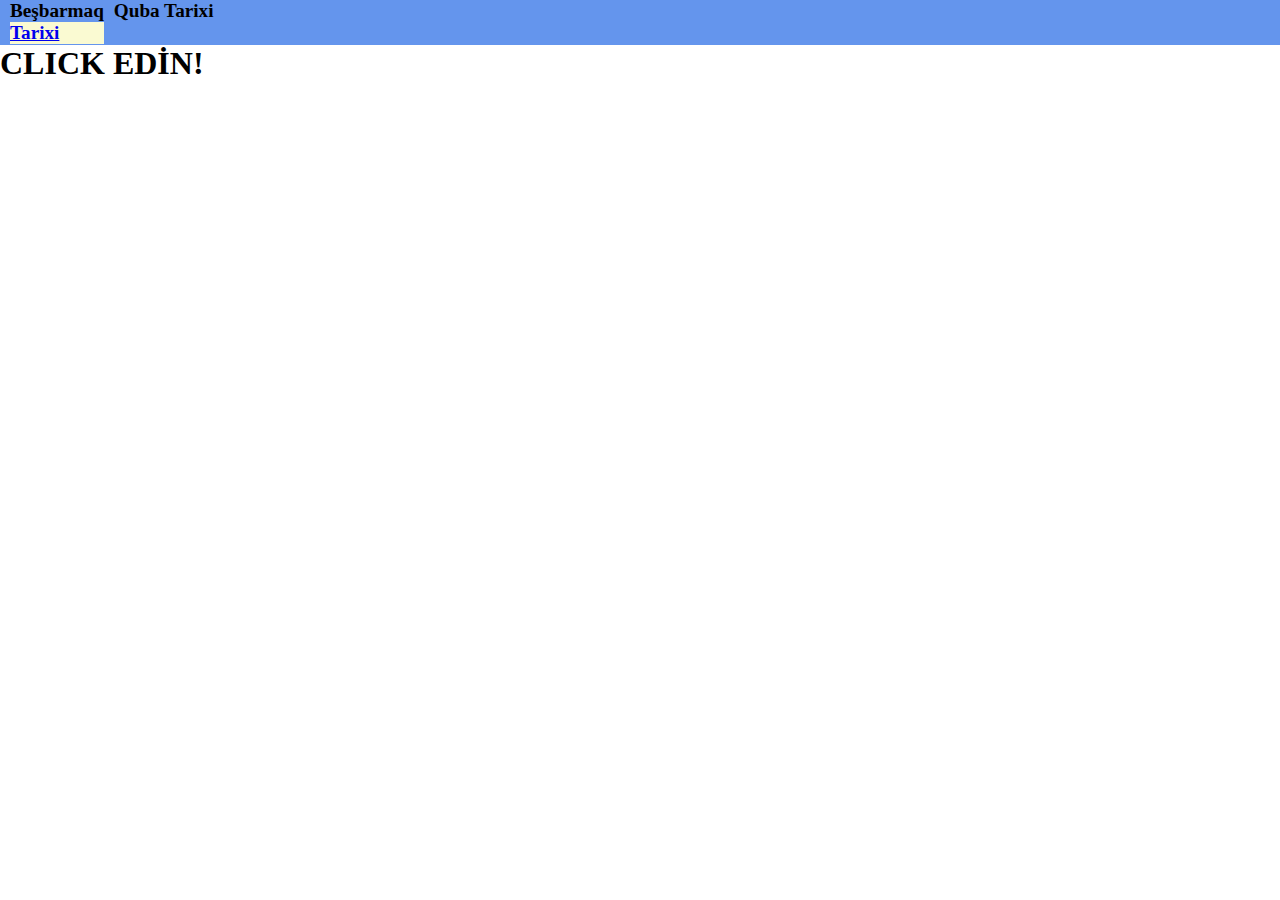
<file: index.html>
<!DOCTYPE html>
<html lang="en">
<head>
    <meta charset="UTF-8">
    <meta name="viewport" content="width=device-width, initial-scale=1.0">
    <title>Document</title>
    <link rel="stylesheet" href="./style.css">
</head>
<body>
    <header>
        <nav>
            <ul id="a">
                <li class="ilk" id="besbarmaq">Beşbarmaq
                    <ul class="gizli" id="besbarmaquc">
                      <a href="http://127.0.0.1:5500/besbarmaq.html"><li id="besbarmaqiki">Tarixi</li></a> 
                    </ul>
                </li>
                <li class="ilk" id="quba">Quba Tarixi
                    <ul class="gizli" id="qubauc">
                       <a href="http://127.0.0.1:5500/quba.html"><li id="qubaiki">Tarixi</li></a>
                    </ul>
                </li>
            </ul>
        </nav>
    </header>
    <H1>CLICK EDİN!</H1>
</body>
</html>
</file>
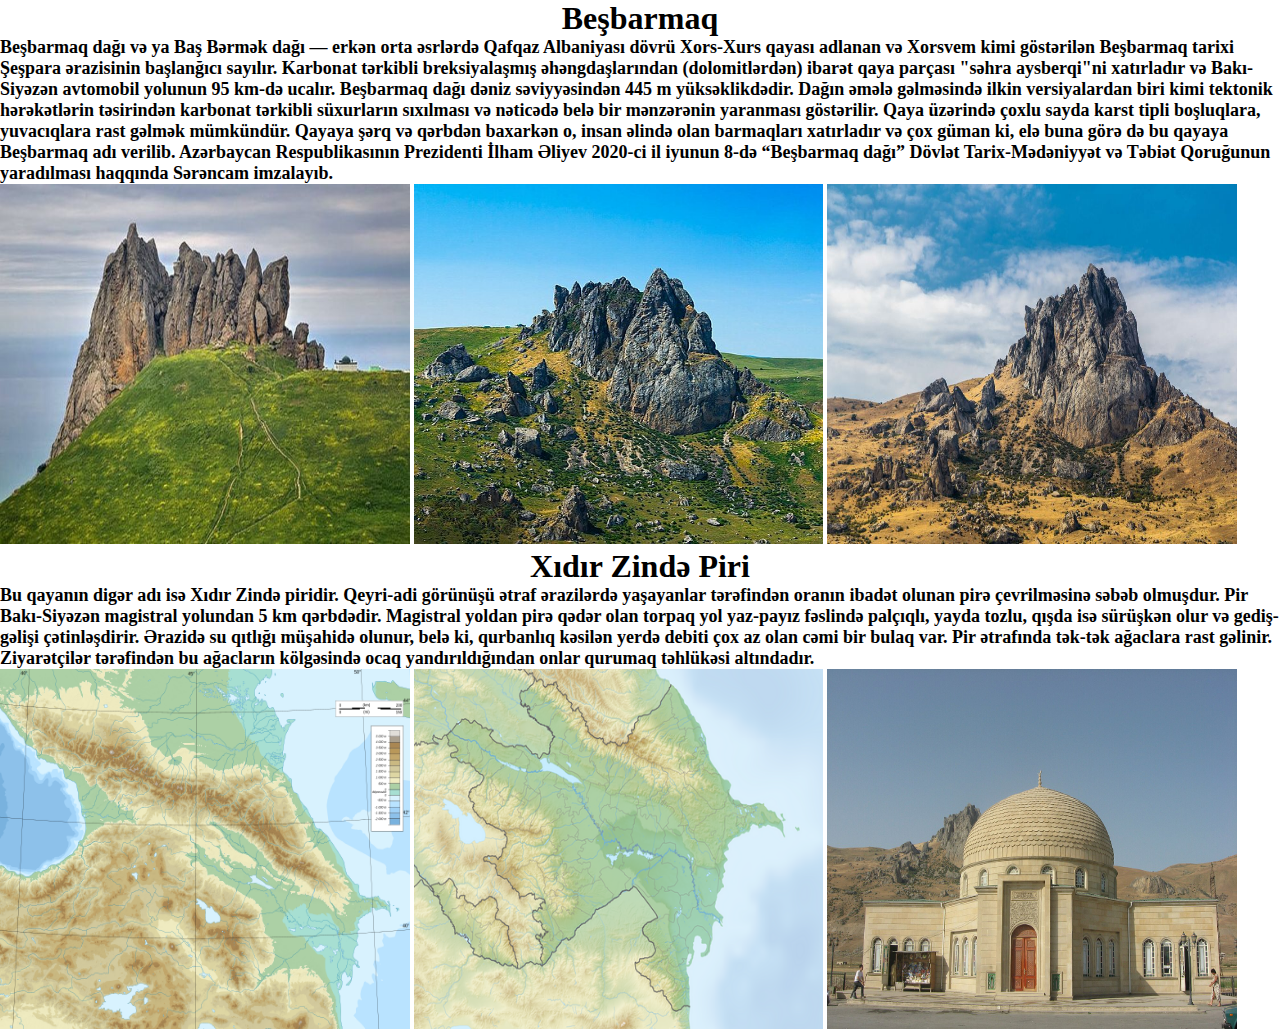
<file: besbarmaq.html>
<!DOCTYPE html>
<html lang="en">
<head>
    <meta charset="UTF-8">
    <meta name="viewport" content="width=device-width, initial-scale=1.0">
    <title>Document</title>
    <link rel="stylesheet" href="./besbarmaq.css">
</head>
<body>
    <h1 class="h1">Beşbarmaq</h1>
    <p>Beşbarmaq dağı və ya Baş Bərmək dağı — erkən orta əsrlərdə Qafqaz Albaniyası dövrü Xors-Xurs qayası adlanan və Xorsvem kimi göstərilən Beşbarmaq tarixi Şeşpara ərazisinin başlanğıcı sayılır. Karbonat tərkibli breksiyalaşmış əhəngdaşlarından (dolomitlərdən) ibarət qaya parçası "səhra aysberqi"ni xatırladır və Bakı-Siyəzən avtomobil yolunun 95 km-də ucalır. Beşbarmaq dağı dəniz səviyyəsindən 445 m yüksəklikdədir.

Dağın əmələ gəlməsində ilkin versiyalardan biri kimi tektonik hərəkətlərin təsirindən karbonat tərkibli süxurların sıxılması və nəticədə belə bir mənzərənin yaranması göstərilir. Qaya üzərində çoxlu sayda karst tipli boşluqlara, yuvacıqlara rast gəlmək mümkündür.

Qayaya şərq və qərbdən baxarkən o, insan əlində olan barmaqları xatırladır və çox güman ki, elə buna görə də bu qayaya Beşbarmaq adı verilib.

Azərbaycan Respublikasının Prezidenti İlham Əliyev 2020-ci il iyunun 8-də “Beşbarmaq dağı” Dövlət Tarix-Mədəniyyət və Təbiət Qoruğunun yaradılması haqqında Sərəncam imzalayıb.</p>
<img src="besbarmaq.jpg" alt="dağ">
<img src="Beşbarmaq_dağı_2024-cü_ildə.jpg" alt="dağ">
<img src="dag.jpg" alt="dağ">
<h1 class="h1">Xıdır Zində Piri</h1>
<p>Bu qayanın digər adı isə Xıdır Zində piridir. Qeyri-adi görünüşü ətraf ərazilərdə yaşayanlar tərəfindən oranın ibadət olunan pirə çevrilməsinə səbəb olmuşdur.

Pir Bakı-Siyəzən magistral yolundan 5 km qərbdədir. Magistral yoldan pirə qədər olan torpaq yol yaz-payız fəslində palçıqlı, yayda tozlu, qışda isə sürüşkən olur və gediş-gəlişi çətinləşdirir. Ərazidə su qıtlığı müşahidə olunur, belə ki, qurbanlıq kəsilən yerdə debiti çox az olan cəmi bir bulaq var. Pir ətrafında tək-tək ağaclara rast gəlinir. Ziyarətçilər tərəfindən bu ağacların kölgəsində ocaq yandırıldığından onlar qurumaq təhlükəsi altındadır.</p>
<img src="Caucasus_topo_map-blank.svg.webp" alt="xerite">
<img src="Reliefkarte_Aserbaidschan_2023.png" alt="xerite">
<img src="Beshbarmaq1.jpg" alt="beshbarmaq">
</body>
</html>
</file>
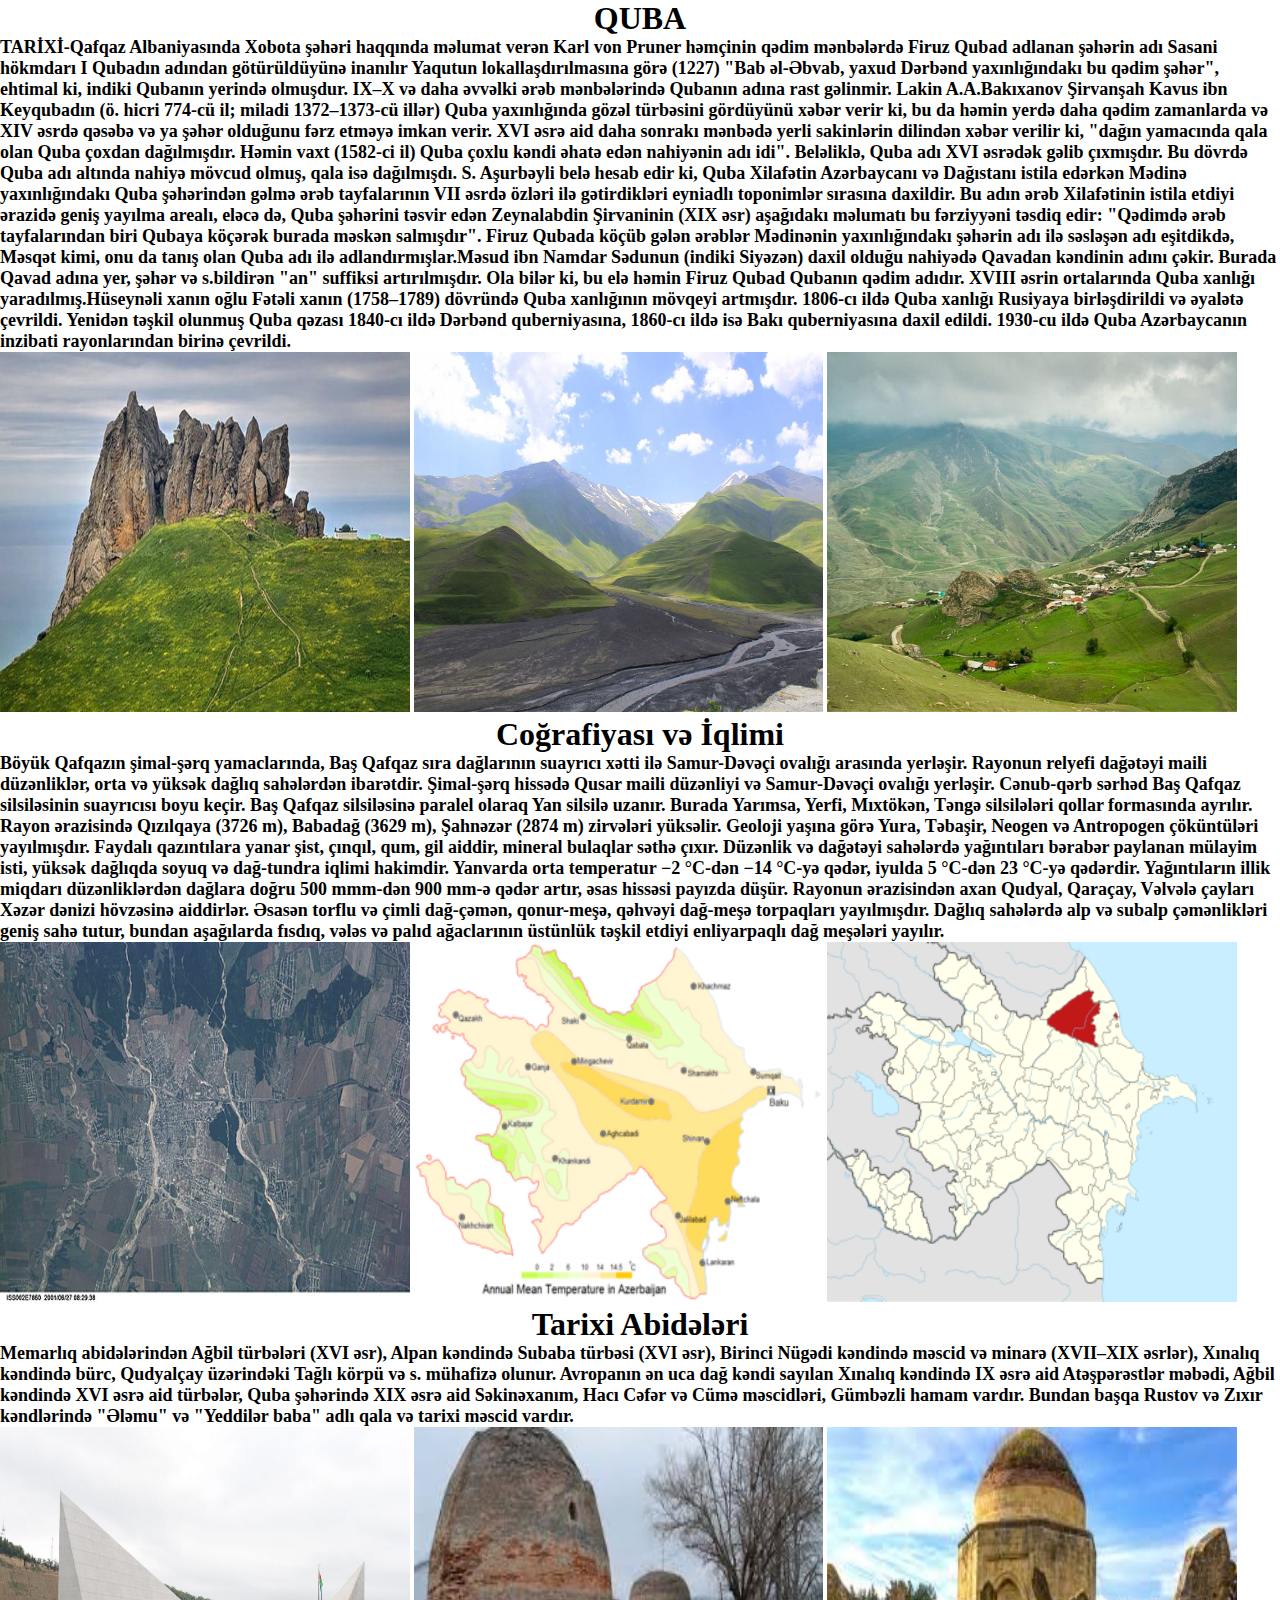
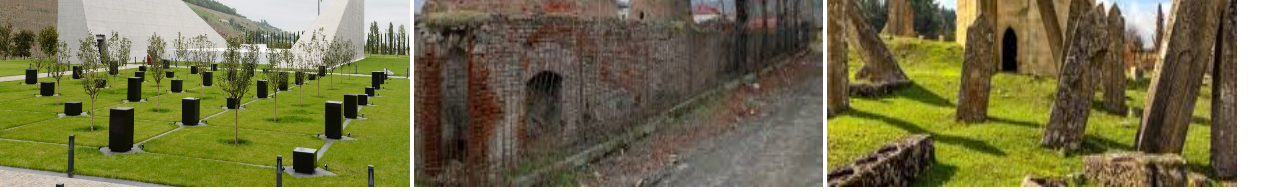
<file: quba.html>
<!DOCTYPE html>
<html lang="en">
<head>
    <meta charset="UTF-8">
    <meta name="viewport" content="width=device-width, initial-scale=1.0">
    <title>Document</title>
    <link rel="stylesheet" href="./quba.css">
</head>
<body>
    <h1  class="quba">QUBA</h1>
    <p><span>TARİXİ-</span>Qafqaz Albaniyasında Xobota şəhəri haqqında məlumat verən Karl von Pruner həmçinin qədim mənbələrdə Firuz Qubad adlanan şəhərin adı Sasani hökmdarı I Qubadın adından götürüldüyünə inanılır Yaqutun lokallaşdırılmasına görə (1227) "Bab əl-Əbvab, yaxud Dərbənd yaxınlığındakı bu qədim şəhər", ehtimal ki, indiki Qubanın yerində olmuşdur. IX–X və daha əvvəlki ərəb mənbələrində Qubanın adına rast gəlinmir. Lakin A.A.Bakıxanov Şirvanşah Kavus ibn Keyqubadın (ö. hicri 774-cü il; miladi 1372–1373-cü illər) Quba yaxınlığında gözəl türbəsini gördüyünü xəbər verir ki, bu da həmin yerdə daha qədim zamanlarda və XIV əsrdə qəsəbə və ya şəhər olduğunu fərz etməyə imkan verir.

XVI əsrə aid daha sonrakı mənbədə yerli sakinlərin dilindən xəbər verilir ki, "dağın yamacında qala olan Quba çoxdan dağılmışdır. Həmin vaxt (1582-ci il) Quba çoxlu kəndi əhatə edən nahiyənin adı idi". Beləliklə, Quba adı XVI əsrədək gəlib çıxmışdır. Bu dövrdə Quba adı altında nahiyə mövcud olmuş, qala isə dağılmışdı. S. Aşurbəyli belə hesab edir ki, Quba Xilafətin Azərbaycanı və Dağıstanı istila edərkən Mədinə yaxınlığındakı Quba şəhərindən gəlmə ərəb tayfalarının VII əsrdə özləri ilə gətirdikləri eyniadlı toponimlər sırasına daxildir. Bu adın ərəb Xilafətinin istila etdiyi ərazidə geniş yayılma arealı, eləcə də, Quba şəhərini təsvir edən Zeynalabdin Şirvaninin (XIX əsr) aşağıdakı məlumatı bu fərziyyəni təsdiq edir: "Qədimdə ərəb tayfalarından biri Qubaya köçərək burada məskən salmışdır". Firuz Qubada köçüb gələn ərəblər Mədinənin yaxınlığındakı şəhərin adı ilə səsləşən adı eşitdikdə, Məsqət kimi, onu da tanış olan Quba adı ilə adlandırmışlar.Məsud ibn Namdar Sədunun (indiki Siyəzən) daxil olduğu nahiyədə Qavadan kəndinin adını çəkir. Burada Qavad adına yer, şəhər və s.bildirən "an" suffiksi artırılmışdır. Ola bilər ki, bu elə həmin Firuz Qubad Qubanın qədim adıdır.

XVIII əsrin ortalarında Quba xanlığı yaradılmış.Hüseynəli xanın oğlu Fətəli xanın (1758–1789) dövründə Quba xanlığının mövqeyi artmışdır. 1806-cı ildə Quba xanlığı Rusiyaya birləşdirildi və əyalətə çevrildi. Yenidən təşkil olunmuş Quba qəzası 1840-cı ildə Dərbənd quberniyasına, 1860-cı ildə isə Bakı quberniyasına daxil edildi. 1930-cu ildə Quba Azərbaycanın inzibati rayonlarından birinə çevrildi.</p>
<img src="besbarmaq.jpg" alt="Beşbarmaq" class="imageler">
<img src="Quba_385.jpg" alt="Quba" class="imageler">
<img src="1747816367_2023_09_26_315621_remote-mountain-village-khinalug-khinaliq-xinaliq-guba-quba-azerbaijan.jpg" alt="quba" class="imageler">
<h1 class="quba">Coğrafiyası və İqlimi</h1>
<p>Böyük Qafqazın şimal-şərq yamaclarında, Baş Qafqaz sıra dağlarının suayrıcı xətti ilə Samur-Dəvəçi ovalığı arasında yerləşir. Rayonun relyefi dağətəyi maili düzənliklər, orta və yüksək dağlıq sahələrdən ibarətdir. Şimal-şərq hissədə Qusar maili düzənliyi və Samur-Dəvəçi ovalığı yerləşir. Cənub-qərb sərhəd Baş Qafqaz silsiləsinin suayrıcısı boyu keçir. Baş Qafqaz silsiləsinə paralel olaraq Yan silsilə uzanır. Burada Yarımsa, Yerfi, Mıxtökən, Təngə silsilələri qollar formasında ayrılır. Rayon ərazisində Qızılqaya (3726 m), Babadağ (3629 m), Şahnəzər (2874 m) zirvələri yüksəlir. Geoloji yaşına görə Yura, Təbaşir, Neogen və Antropogen çöküntüləri yayılmışdır. Faydalı qazıntılara yanar şist, çınqıl, qum, gil aiddir, mineral bulaqlar səthə çıxır. Düzənlik və dağətəyi sahələrdə yağıntıları bərabər paylanan mülayim isti, yüksək dağlıqda soyuq və dağ-tundra iqlimi hakimdir. Yanvarda orta temperatur −2 °C-dən −14 °C-yə qədər, iyulda 5 °C-dən 23 °C-yə qədərdir. Yağıntıların illik miqdarı düzənliklərdən dağlara doğru 500 mmm-dən 900 mm-ə qədər artır, əsas hissəsi payızda düşür. Rayonun ərazisindən axan Qudyal, Qaraçay, Vəlvələ çayları Xəzər dənizi hövzəsinə aiddirlər. Əsasən torflu və çimli dağ-çəmən, qonur-meşə, qəhvəyi dağ-meşə torpaqları yayılmışdır. Dağlıq sahələrdə alp və subalp çəmənlikləri geniş sahə tutur, bundan aşağılarda fısdıq, vələs və palıd ağaclarının üstünlük təşkil etdiyi enliyarpaqlı dağ meşələri yayılır.</p>
<img src="ISS002-E-7860_-_View_of_Azerbaijan.jpg" alt="iqlim" id="x" class="x">
<img src="Annual_Mean_Temperature_in_Azerbaijan.png" alt="iqlim" class="x">
<img src="Guba_District_in_Azerbaijan.svg.png" alt="iqlim" class="x">
<h1 class="quba">Tarixi Abidələri</h1>
<p>Memarlıq abidələrindən Ağbil türbələri (XVI əsr), Alpan kəndində Subaba türbəsi (XVI əsr), Birinci Nügədi kəndində məscid və minarə (XVII–XIX əsrlər), Xınalıq kəndində bürc, Qudyalçay üzərindəki Tağlı körpü və s. mühafizə olunur. Avropanın ən uca dağ kəndi sayılan Xınalıq kəndində IX əsrə aid Atəşpərəstlər məbədi, Ağbil kəndində XVI əsrə aid türbələr, Quba şəhərində XIX əsrə aid Səkinəxanım, Hacı Cəfər və Cümə məscidləri, Gümbəzli hamam vardır. Bundan başqa Rustov və Zıxır kəndlərində "Ələmu" və "Yeddilər baba" adlı qala və tarixi məscid vardır.</p>
<img src="001-1.jpg" alt="abidə" class="aaa">
<img src="images (1).jpeg" alt="abidə" class="aaa">
<img src="images.jpeg" alt="abidə" class="aaa">
</body>

</html>
</file>
<file: style.css>
*{
    margin: 0;
    padding: 0;
    box-sizing: border-box;
}
header{
    background-color: cornflowerblue;
    width: 100%;
    height: 5vh;
}
.gizli{
    display: none;
 }
 .ilk{
font-size: larger;
font-weight: bold;
padding-left: 10px;
 }
 #a{
    display: flex;
    justify-content: flex-start;
    z-index: -1;
    list-style-type: none;
    
 }
 #a:hover{
    cursor: pointer;
 }
 .ilk:hover{
cursor: pointer;

 }
 #besbarmaq:hover #besbarmaquc{
    display: block;
    background-color: lightgoldenrodyellow;
    cursor: pointer;
 }
 #quba:hover #qubauc{
    display: block;
    list-style-type: none;
    background-color: lightgoldenrodyellow;
    cursor: pointer;
 }
</file>
<file: besbarmaq.css>
*{
    margin: 0;
    padding: 0;
    box-sizing: border-box;
}
.h1{
    text-align: center;
    font-weight: bolder;
}
p{
    font-size: large;
    font-weight: bold;
}
img{
    width: 32vw;
    height: 40vh;
}
</file>
<file: quba.css>
*{
    margin: 0;
padding: 0;
    box-sizing: border-box;
}
.quba{
    text-align: center;
    font-weight: bold;
}
.imageler{
    width: 32vw;
    height: 40vh;
    
}
#x{
}
.aaa{
    width: 32vw;
    height: 40vh;
}
span{
    font-weight: bolder;
}
.x{
    width: 32vw;
    height: 40vh;
}
p{
    font-weight: bolder;
    font-size: large;
}
</file>
